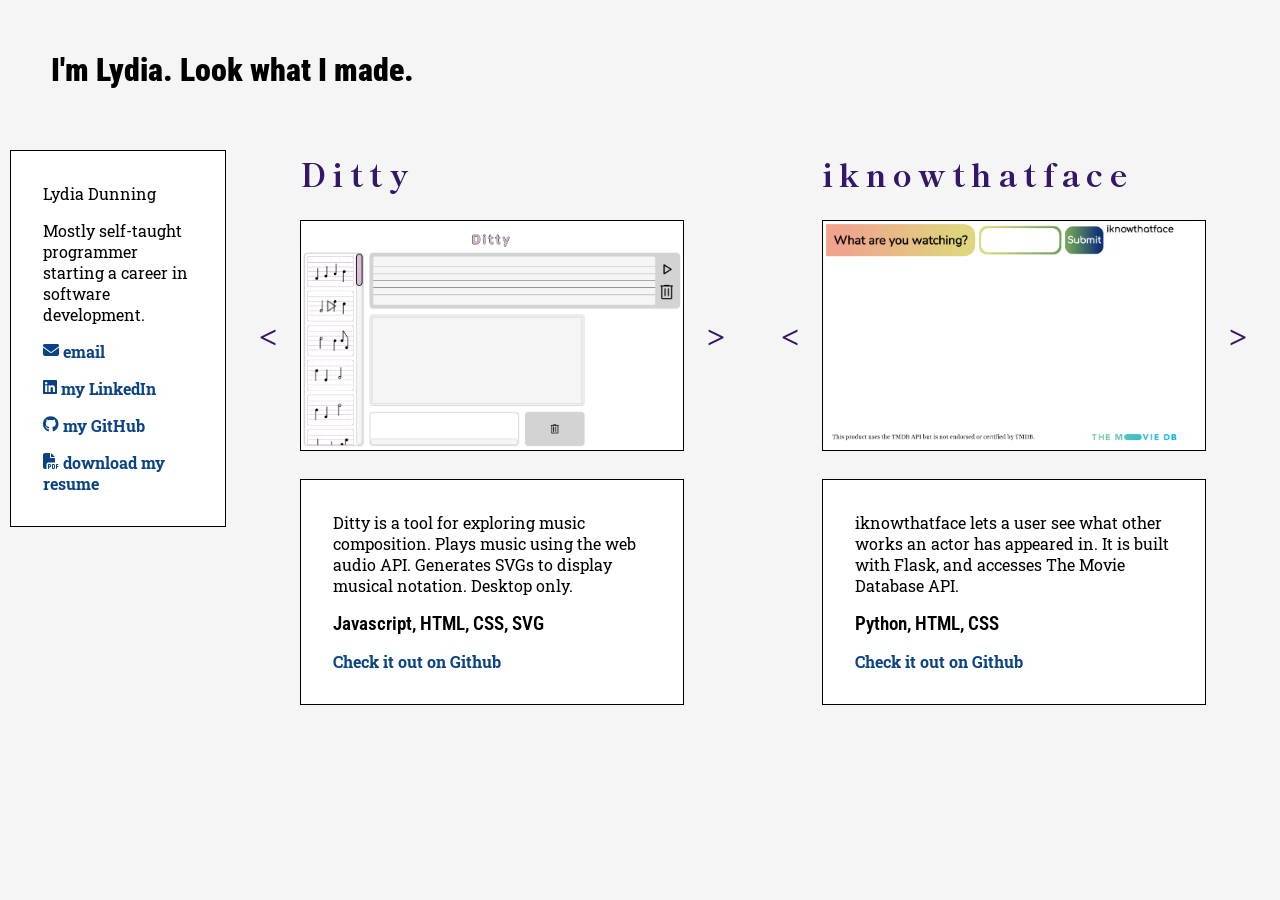
<file: index.html>
<!DOCTYPE html>
<html lang="en">
<head>
    <meta charset="UTF-8">
    <title>My Portfolio</title>
    <link rel="stylesheet" href="./style.css" type="text/css">
    <script src="./portfolio.js"></script>
    <link rel="preconnect" href="https://fonts.googleapis.com">
    <link rel="preconnect" href="https://fonts.gstatic.com" crossorigin>
    <link href="https://fonts.googleapis.com/css2?family=Roboto&family=Roboto+Condensed&family=Roboto+Slab&family=Shippori+Mincho&display=swap" rel="stylesheet">
</head>
<body>
  <header>
    <h1>I'm Lydia. Look what I made.</h1>
  </header>
  <main class="page-content">

    <div class="description">
        <p>Lydia Dunning</p>
        <p>Mostly self-taught programmer starting a career in software development.</p>
        <div class="contact">
            <a href="mailto:lydia.dunning@gmail.com" target="_blank"><svg xmlns="http://www.w3.org/2000/svg" height="1em" viewBox="0 0 512 512"><!--! Font Awesome Free 6.4.0 by @fontawesome - https://fontawesome.com License - https://fontawesome.com/license (Commercial License) Copyright 2023 Fonticons, Inc. --><path d="M48 64C21.5 64 0 85.5 0 112c0 15.1 7.1 29.3 19.2 38.4L236.8 313.6c11.4 8.5 27 8.5 38.4 0L492.8 150.4c12.1-9.1 19.2-23.3 19.2-38.4c0-26.5-21.5-48-48-48H48zM0 176V384c0 35.3 28.7 64 64 64H448c35.3 0 64-28.7 64-64V176L294.4 339.2c-22.8 17.1-54 17.1-76.8 0L0 176z"/></svg> email</a>
            <a href="https://www.linkedin.com/in/lydia-dunning/" target="_blank"><svg xmlns="http://www.w3.org/2000/svg" height="1em" viewBox="0 0 448 512"><!--! Font Awesome Free 6.4.0 by @fontawesome - https://fontawesome.com License - https://fontawesome.com/license (Commercial License) Copyright 2023 Fonticons, Inc. --><path d="M416 32H31.9C14.3 32 0 46.5 0 64.3v383.4C0 465.5 14.3 480 31.9 480H416c17.6 0 32-14.5 32-32.3V64.3c0-17.8-14.4-32.3-32-32.3zM135.4 416H69V202.2h66.5V416zm-33.2-243c-21.3 0-38.5-17.3-38.5-38.5S80.9 96 102.2 96c21.2 0 38.5 17.3 38.5 38.5 0 21.3-17.2 38.5-38.5 38.5zm282.1 243h-66.4V312c0-24.8-.5-56.7-34.5-56.7-34.6 0-39.9 27-39.9 54.9V416h-66.4V202.2h63.7v29.2h.9c8.9-16.8 30.6-34.5 62.9-34.5 67.2 0 79.7 44.3 79.7 101.9V416z"/></svg> my LinkedIn</a>
            <a href="https://github.com/lydiadunning?tab=repositories"
                title="Project links below" target="_blank"><svg xmlns="http://www.w3.org/2000/svg" height="1em" viewBox="0 0 496 512"><!--! Font Awesome Free 6.4.0 by @fontawesome - https://fontawesome.com License - https://fontawesome.com/license (Commercial License) Copyright 2023 Fonticons, Inc. --><path d="M165.9 397.4c0 2-2.3 3.6-5.2 3.6-3.3.3-5.6-1.3-5.6-3.6 0-2 2.3-3.6 5.2-3.6 3-.3 5.6 1.3 5.6 3.6zm-31.1-4.5c-.7 2 1.3 4.3 4.3 4.9 2.6 1 5.6 0 6.2-2s-1.3-4.3-4.3-5.2c-2.6-.7-5.5.3-6.2 2.3zm44.2-1.7c-2.9.7-4.9 2.6-4.6 4.9.3 2 2.9 3.3 5.9 2.6 2.9-.7 4.9-2.6 4.6-4.6-.3-1.9-3-3.2-5.9-2.9zM244.8 8C106.1 8 0 113.3 0 252c0 110.9 69.8 205.8 169.5 239.2 12.8 2.3 17.3-5.6 17.3-12.1 0-6.2-.3-40.4-.3-61.4 0 0-70 15-84.7-29.8 0 0-11.4-29.1-27.8-36.6 0 0-22.9-15.7 1.6-15.4 0 0 24.9 2 38.6 25.8 21.9 38.6 58.6 27.5 72.9 20.9 2.3-16 8.8-27.1 16-33.7-55.9-6.2-112.3-14.3-112.3-110.5 0-27.5 7.6-41.3 23.6-58.9-2.6-6.5-11.1-33.3 2.6-67.9 20.9-6.5 69 27 69 27 20-5.6 41.5-8.5 62.8-8.5s42.8 2.9 62.8 8.5c0 0 48.1-33.6 69-27 13.7 34.7 5.2 61.4 2.6 67.9 16 17.7 25.8 31.5 25.8 58.9 0 96.5-58.9 104.2-114.8 110.5 9.2 7.9 17 22.9 17 46.4 0 33.7-.3 75.4-.3 83.6 0 6.5 4.6 14.4 17.3 12.1C428.2 457.8 496 362.9 496 252 496 113.3 383.5 8 244.8 8zM97.2 352.9c-1.3 1-1 3.3.7 5.2 1.6 1.6 3.9 2.3 5.2 1 1.3-1 1-3.3-.7-5.2-1.6-1.6-3.9-2.3-5.2-1zm-10.8-8.1c-.7 1.3.3 2.9 2.3 3.9 1.6 1 3.6.7 4.3-.7.7-1.3-.3-2.9-2.3-3.9-2-.6-3.6-.3-4.3.7zm32.4 35.6c-1.6 1.3-1 4.3 1.3 6.2 2.3 2.3 5.2 2.6 6.5 1 1.3-1.3.7-4.3-1.3-6.2-2.2-2.3-5.2-2.6-6.5-1zm-11.4-14.7c-1.6 1-1.6 3.6 0 5.9 1.6 2.3 4.3 3.3 5.6 2.3 1.6-1.3 1.6-3.9 0-6.2-1.4-2.3-4-3.3-5.6-2z"/></svg> my GitHub</a>
            <a href="./files/Lydia_Dunning_Dev_Resume_2022.pdf" download><svg xmlns="http://www.w3.org/2000/svg" height="1em" viewBox="0 0 512 512"><!--! Font Awesome Free 6.4.0 by @fontawesome - https://fontawesome.com License - https://fontawesome.com/license (Commercial License) Copyright 2023 Fonticons, Inc. --><path d="M0 64C0 28.7 28.7 0 64 0H224V128c0 17.7 14.3 32 32 32H384V304H176c-35.3 0-64 28.7-64 64V512H64c-35.3 0-64-28.7-64-64V64zm384 64H256V0L384 128zM176 352h32c30.9 0 56 25.1 56 56s-25.1 56-56 56H192v32c0 8.8-7.2 16-16 16s-16-7.2-16-16V448 368c0-8.8 7.2-16 16-16zm32 80c13.3 0 24-10.7 24-24s-10.7-24-24-24H192v48h16zm96-80h32c26.5 0 48 21.5 48 48v64c0 26.5-21.5 48-48 48H304c-8.8 0-16-7.2-16-16V368c0-8.8 7.2-16 16-16zm32 128c8.8 0 16-7.2 16-16V400c0-8.8-7.2-16-16-16H320v96h16zm80-112c0-8.8 7.2-16 16-16h48c8.8 0 16 7.2 16 16s-7.2 16-16 16H448v32h32c8.8 0 16 7.2 16 16s-7.2 16-16 16H448v48c0 8.8-7.2 16-16 16s-16-7.2-16-16V432 368z"/></svg> download my resume</a>
        </div>
    </div>


    <div class="project">
        <a href="https://lydiadunning.github.io/Ditty/" title="Try It">
            <h2>Ditty</h2>
        </a>
        <div class="images">
            <div id="Ditty-back" class="clickable"> &lt </div>
            <a href="https://lydiadunning.github.io/Ditty/" title="Try It">
                <img src="./files/images/Ditty1.png" id="Ditty-images"/>
            </a>    
            <div id="Ditty-next" class="clickable"> &gt </div>
        </div>
        <div class="description">
        <div>Ditty is a tool for exploring music composition.
        Plays music using the web audio API. Generates SVGs to display musical notation.
        Desktop only.</div>
        <div class="list">Javascript, HTML, CSS, SVG</div>
        <a href="https://github.com/lydiadunning/Ditty">Check it out on Github</a>
        </div>

    </div>
    <div class="project">
        <a href="https://iknowthatface.onrender.com/" title="Try It">
            <h2>iknowthatface</h2>
        </a>
        <div class="images">
            <div id="iknow-back" class="clickable"> &lt </div>
            <a href="https://iknowthatface.onrender.com/" title="Try It">
                <img src="./files/images/iknow1.png" id="iknow-images"/>
            </a>
            <div id="iknow-next" class="clickable"> &gt </div>
        </div>
        <div class="description">
            <div>iknowthatface lets a user see what other works an actor has appeared in.
            It is built with Flask, and accesses The Movie Database API.</div>
            <div class="list">Python, HTML, CSS</div>
            <a href="https://github.com/lydiadunning/iknowthatface">Check it out on Github</a>

        </div>
    </div>
  </main>
</body>
</html>
</file>
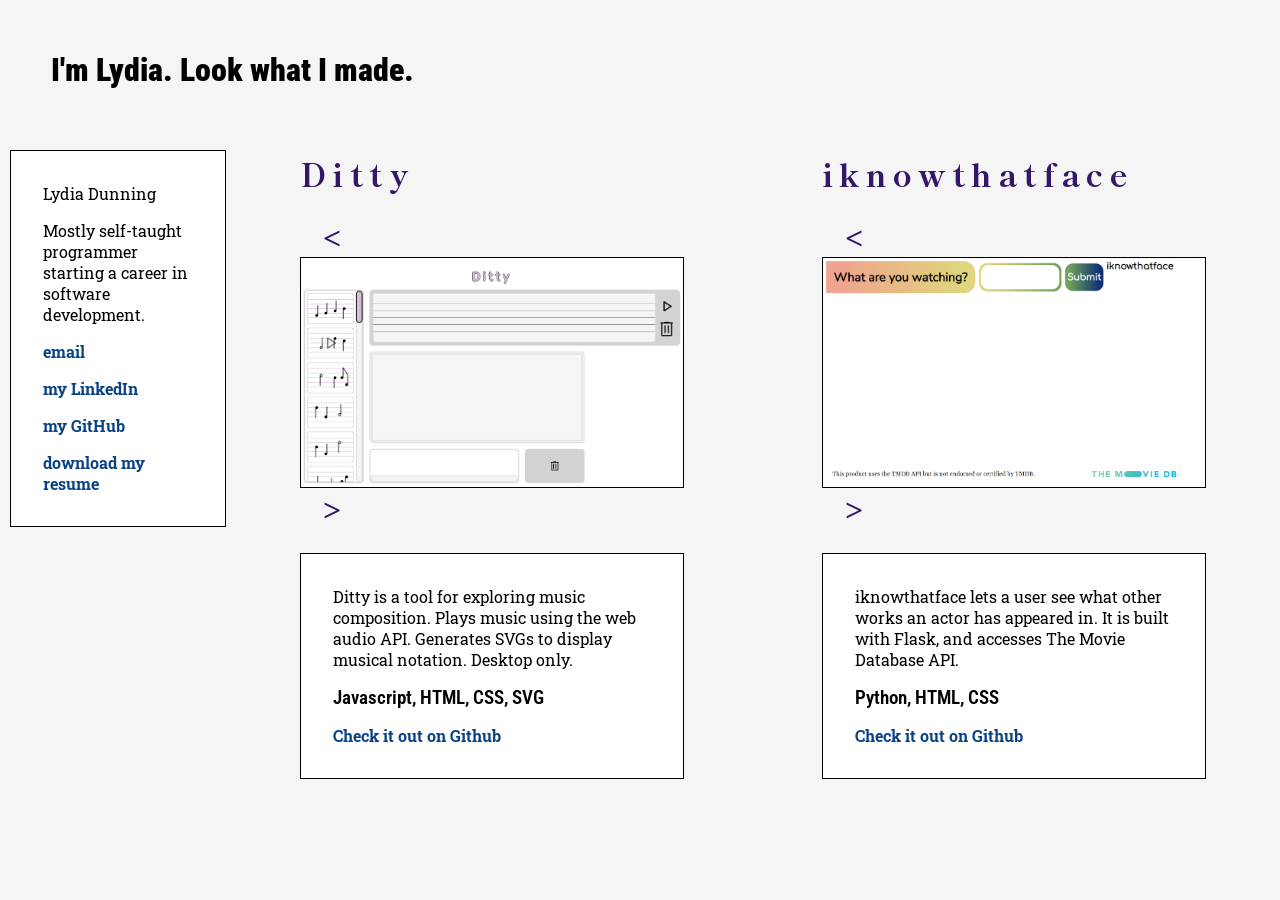
<file: portfolio.html>
<!DOCTYPE html>
<html lang="en">
<head>
    <meta charset="UTF-8">
    <title>My Portfolio</title>
    <link rel="stylesheet" href="./style.css" type="text/css">
    <script src="./portfolio.js"></script>
    <link rel="preconnect" href="https://fonts.googleapis.com">
    <link rel="preconnect" href="https://fonts.gstatic.com" crossorigin>
    <link href="https://fonts.googleapis.com/css2?family=Roboto&family=Roboto+Condensed&family=Roboto+Slab&family=Shippori+Mincho&display=swap" rel="stylesheet">
</head>
<body>
  <header>
    <h1>I'm Lydia. Look what I made.</h1>
  </header>
  <div class="page-content">

    <div class="description">
        <p>Lydia Dunning</p>
        <p>Mostly self-taught programmer starting a career in software development.</p>
        <div class="contact">
            <a href="mailto:lydia.dunning@gmail.com" target="_blank">email</a>
            <a href="https://www.linkedin.com/in/lydia-dunning/" target="_blank">my LinkedIn</a>
            <a href="https://github.com/lydiadunning?tab=repositories"
                title="Project links below" target="_blank">my GitHub</a>
            <a href="https://docs.google.com/document/d/1gY1d_GZ1td_VsDeEksgj0Zb_6ZVAQOruoZZZ42DZy70/edit?usp=sharing" download>download my resume</a>
        </div>
    </div>


    <div class="project">
        <a href="https://lydiadunning.github.io/Ditty/" title="Try It">
            <h2>Ditty</h2>
        </a>
        <span>
            <div id="Ditty-back" class="clickable"> &lt </div>
            <a href="https://lydiadunning.github.io/Ditty/" title="Try It">
                <img src="./files/images/Ditty1.png" id="Ditty-images"/>
            </a>    
            <div id="Ditty-next" class="clickable"> &gt </div>
        </span>
        <div class="description">
        <div>Ditty is a tool for exploring music composition.
        Plays music using the web audio API. Generates SVGs to display musical notation.
        Desktop only.</div>
        <div class="list">Javascript, HTML, CSS, SVG</div>
        <a href="https://github.com/lydiadunning/Ditty">Check it out on Github</a>
        </div>

    </div>
    <div class="project">
        <a href="https://iknowthatface.herokuapp.com/" title="Try It">
            <h2>iknowthatface</h2>
        </a>
        <span>
            <div id="iknow-back" class="clickable"> &lt </div>
            <a href="https://iknowthatface.herokuapp.com/" title="Try It">
                <img src="./files/images/iknow1.png" id="iknow-images"/>
            </a>
            <div id="iknow-next" class="clickable"> &gt </div>
        </span>
        <div class="description">
            <div>iknowthatface lets a user see what other works an actor has appeared in.
            It is built with Flask, and accesses The Movie Database API.</div>
            <div class="list">Python, HTML, CSS</div>
            <a href="https://github.com/lydiadunning/iknowthatface">Check it out on Github</a>

        </div>
    </div>
  </div>
</body>
</html>
</file>
<file: style.css>
* {
    margin: 0;
    box-sizing: inherit;
}

:root {
    --main-bg-color: #f5f5f5;
    --other-bg-color: white;
    --title-color: rgb(51, 24, 105);
    --main-text-color: black;
    --link-color: rgb(10, 67, 133);
    --hover-color: tomato;
}

body {
    font-family: 'Roboto Slab', serif;
    box-sizing: border-box;
    background-color: var(--main-bg-color);
}

.project {
    
    display: flex;
    flex-direction: column;
    gap: 1.5rem;
    flex-basis: 40vw;
    flex-grow: 1;
    flex: 1 1 40vw;
    /* max-width: 50vw; */
}

.description {
    padding: 2rem;
    width: fit-content;
    background-color: var(--other-bg-color);
    color: var(--main-text-color);
    font-size: 1rem;
    border: solid 1px var(--main-text-color);
    display: flex;
    flex-direction: column;
    gap: 1rem;
    height: fit-content;
    width: fit-content;
}

a:link{
    text-decoration: none;
    font-weight: bold;
    color: var(--link-color);
}

a:visited{
    color: var(--link-color);
}

a:hover {
    color: var(--hover-color);
}

h2 {
    color: var(--title-color);
    font-weight: bolder;
    font-family: 'Shippori Mincho', serif;
    font-size: 2rem;
    letter-spacing: .2em;
}

h2:hover {
    color: var(--hover-color);
}

.page-content {
    gap: 10px;
    padding: 10px;
    display: flex;
    flex-direction: row;
}

img {
    width: 30vw;
    height: calc(30vw * 6/10);
    min-width: 380px;
    min-height: calc(380px * 6/10);
    flex-grow: 1;
    background-color: white;
    /* including a height setting to adjust for slight inconsistensies in image size */
    /* including bg color to minimize flicker when loading a new image.  */
    animation-duration: .5s;
    animation-iteration-count: 1;
    border: solid 1px var(--main-text-color);
}

.images {
    display: flex;
    flex-direction: row;
    align-items: center;
    flex-wrap: nowrap;
   }

.clickable {
    cursor: pointer;
    width: 5vw;
    text-align: center;
    /* flex-grow: 1; */
    color: var(--title-color);
    font-weight: bolder;
    font-family: 'Garamond', serif;
    font-size: 2rem;
}

.clickable:hover {
    color: var(--hover-color);
}

.project>*:not(.images) {
    margin: 0 5vw;
}

ul {
    display: flex;
    flex-direction: row;
    justify-content:space-between;
    list-style: none;
    align-self: stretch;
    padding: 0;
    font-size: large;
    font-weight: 600;
}

.list {
    font-family: 'Roboto Condensed', sans-serif;
    font-size: 1.2rem;
    font-weight: 600;
}

.contact {
    display: flex;
    flex-direction: column;
    gap: 1rem;
    height: fit-content;
    width: fit-content;
}

.contact svg path {
    fill: var(--link-color);
}

.contact svg:hover path {
    fill: var(--hover-color);
}

header {
    padding: 4%;
    font-family: 'Roboto Condensed', sans-serif;
    font-weight: 600;
}

header>h1 {
    font-weight: bolder;
    color: var(--main-text-color);
}

img:hover {
    animation-name: jiggle;
    animation-timing-function: linear;
}
@keyframes jiggle {
  0%   { transform: rotate(0); }
  20%  { transform: rotate(-.01turn); }
  60%  { transform: rotate(.01turn); }
  75%  { transform: rotate(-.005turn); }
  90%  { transform: rotate(.005turn); }
  100% { transform: rotate(0); }
}

@media (max-width: 1200px) {
    .page-content {
        flex-wrap: wrap;
    }

    .project {
        padding-top: 2rem;
    }

    .contact {
        flex-basis: 100%;
        flex-wrap: wrap;
        flex-direction: row;
    }
}
</file>
